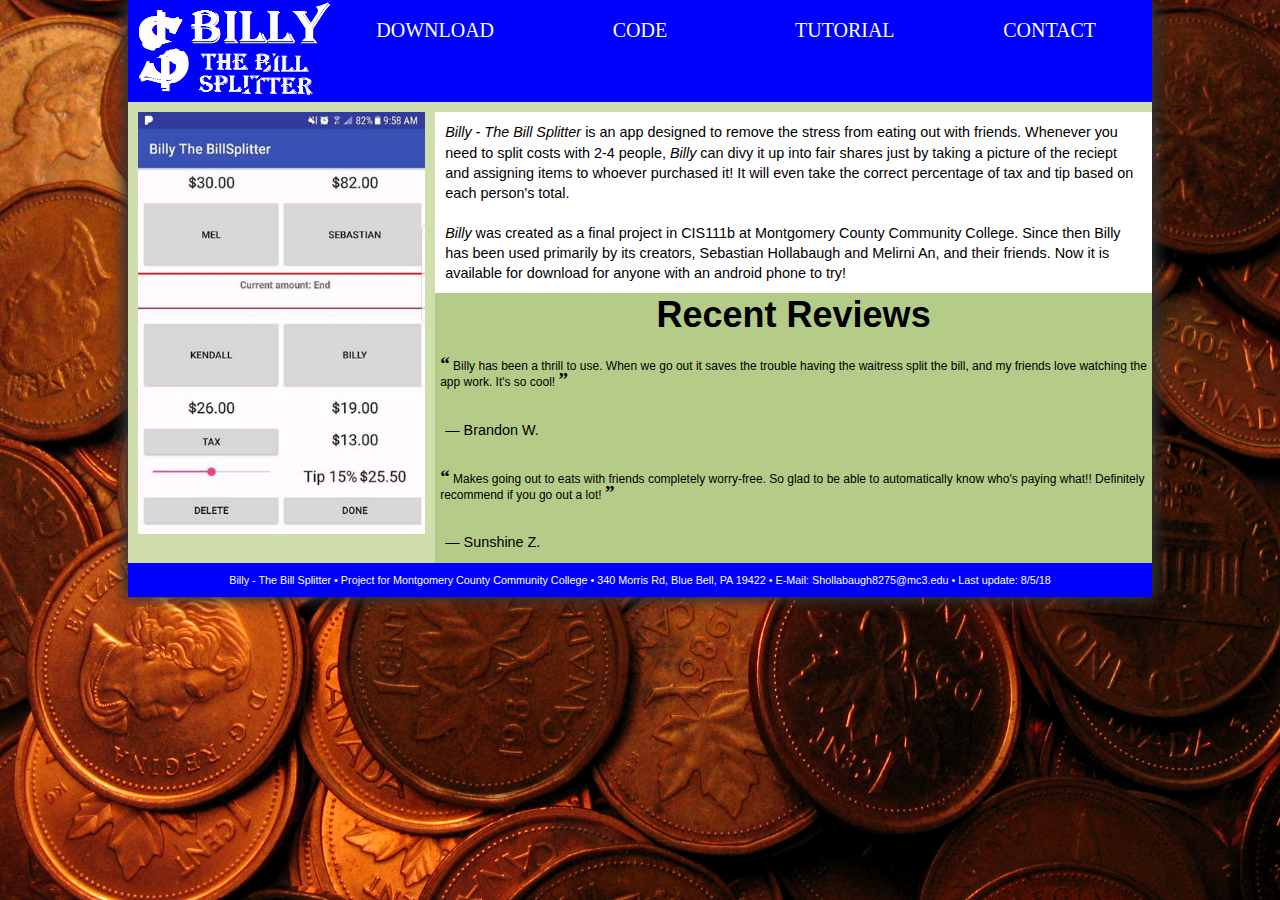
<file: index.html>
<!DOCTYPE html>
<html>
<head>
   <!--  
   Home Page of Billy - The Bill Splitter App
   Author: Sebastian Hollabaugh
   Date:   7/31/18
   
   Filename: index.html
   -->
   
   <title>Billy - The Bill Splitter</title>
   <meta charset="utf-8" />
   <meta name="viewport" content ="width=device-width, initial-scale=1" />
   <link href="bbs_reset.css" rel="stylesheet" />
   <link href="bbs_nav.css" rel="stylesheet" />
   <link href="bbs_index.css" rel="stylesheet" />
</head>

<body>         
<a class="skip-main" href="#main">Skip to main content</a>
   <header>   
      <nav class="horizontal">
		<a href="index.html" class="home"><img src="bbs_logo.png"></a>
         <ul class="mainmenu">
            <li><a href="#" class="submenuTitle">menu</a>
				<ul class="submenu">
					<li><a href="index.html">Home</a>
					</li>
					<li><a href="http://www.mediafire.com/file/71k2mz9gomdb232/app-release.apk/file">Download</a>
					</li>
					<li><a href="code.html">Code</a>
					</li>
					<li><a href="tutorial.html">Tutorial</a>
					</li>
					<li><a href="contact.html">Contact</a> </li>
					</li>
				</ul>
			</li>			
			<li><a href="http://www.mediafire.com/file/71k2mz9gomdb232/app-release.apk/file" class="menu">Download</a>
            </li>
            <li><a href="code.html" class="menu">Code</a>
            </li>
            <li><a href="tutorial.html" class="menu">Tutorial</a>
            </li>
            <li><a href="contact.html" class="menu">Contact</a> </li>
         </ul>
      </nav>
   </header>
   
   <section>
      <article>
		<img src="bbs_screen.jpg" alt="Screenshot of Billy in use" />
      </article>
      
	  <aside class="info">
	           <p id="main" tabindex="-1"><cite>Billy - The Bill Splitter</cite> is an app designed to remove the stress from eating out with friends. 
				Whenever you need to split costs with 2-4 people, <cite>Billy</cite> can divy it up into fair shares just by
				taking a picture of the reciept and assigning items to whoever purchased it! It will even take the correct percentage
				of tax and tip based on each person's total.
         </p>
         <p><cite>Billy</cite> was created as a final project in CIS111b at Montgomery County Community College. Since then Billy has been
				used primarily by its creators, Sebastian Hollabaugh and Melirni An, and their friends. Now it is available for download for anyone with an android phone to try!
         </p>
	  </aside>
	  
      <aside class="reviews">
		<br/>
		<h1>Recent Reviews</h1>
		<br/>
         <blockquote>
            Billy has been a thrill to use. When we go out it saves the trouble having the waitress split the bill, and my friends love watching the app work. It's so cool!
         </blockquote>
		 <p>&mdash; Brandon W.</p>
         <blockquote>
            Makes going out to eats with friends completely worry-free. So glad to be able to automatically know who's paying what!! Definitely recommend if you go out a lot!
         </blockquote>
		 <p>&mdash; Sunshine Z.</p>
      </aside>
   </section>
   
   <footer>
      Billy - The Bill Splitter &#8226; Project for Montgomery County Community College &#8226; 340 Morris Rd, Blue Bell, PA 19422 &#8226; E-Mail: Shollabaugh8275@mc3.edu &#8226;  Last update: 8/5/18
   </footer>
</body>
</html>
</file>
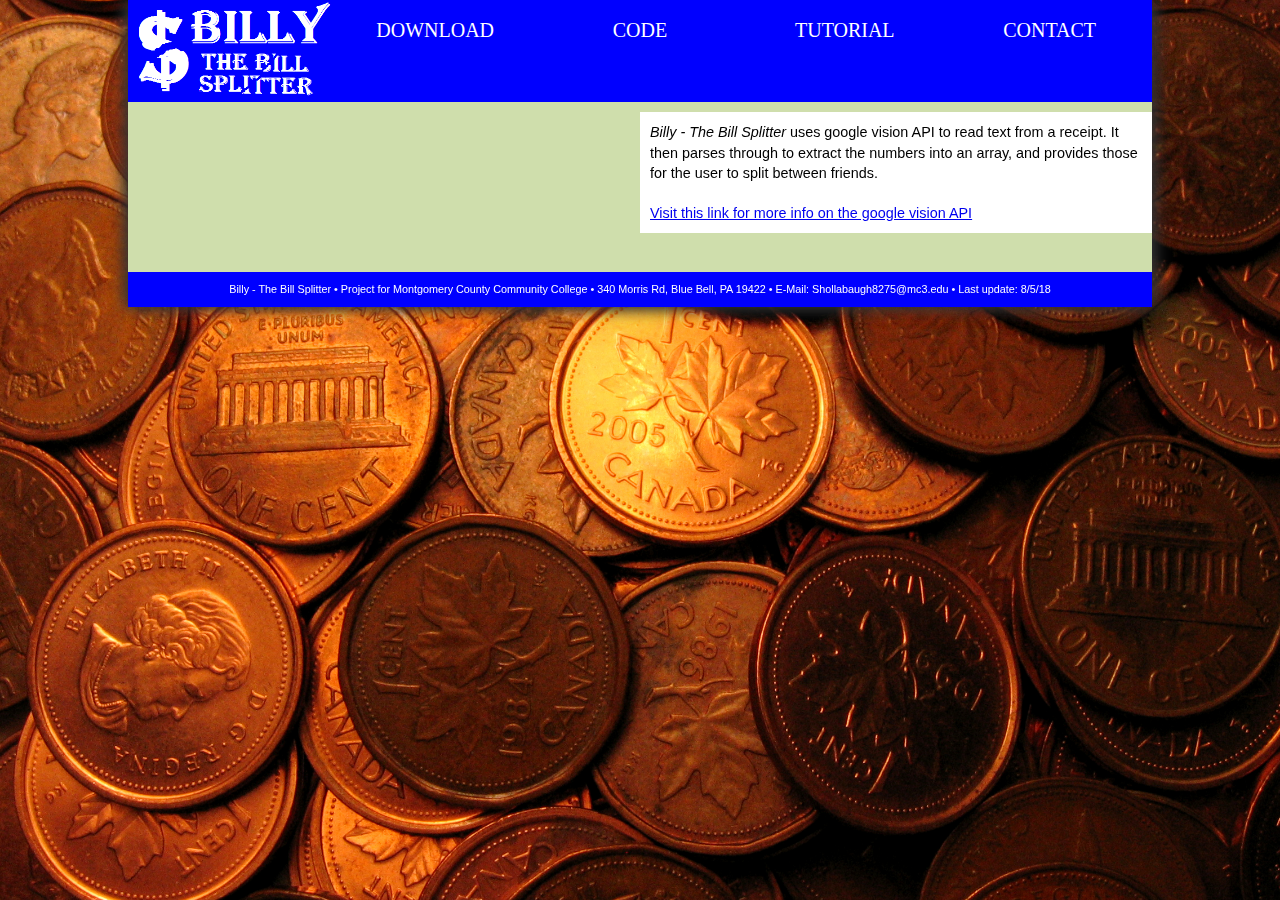
<file: code.html>
<!DOCTYPE html>
<html>
<head>
   <!--  
   Home Page of Billy - The Bill Splitter App
   Author: Sebastian Hollabaugh
   Date:   7/31/18
   
   Filename: code.html
   -->
   
   <title>Billy - The Bill Splitter</title>
   <meta charset="utf-8" />
   <meta name="viewport" content ="width=device-width, initial-scale=1" />
   <link href="bbs_reset.css" rel="stylesheet" />
   <link href="bbs_nav.css" rel="stylesheet" />
   <link href="bbs_code.css" rel="stylesheet" />
</head>

<body>         
<a class="skip-main" href="#main">Skip to main content</a>
   <header>   
      <nav class="horizontal">
		<a href="index.html" class="home"><img src="bbs_logo.png"></a>
         <ul class="mainmenu">
            <li><a href="#" class="submenuTitle">menu</a>
				<ul class="submenu">
					<li><a href="index.html">Home</a>
					</li>
					<li><a href="http://www.mediafire.com/file/71k2mz9gomdb232/app-release.apk/file">Download</a>
					</li>
					<li><a href="code.html">Code</a>
					</li>
					<li><a href="tutorial.html">Tutorial</a>
					</li>
					<li><a href="contact.html">Contact</a> </li>
					</li>
				</ul>
			</li>			
			<li><a href="http://www.mediafire.com/file/71k2mz9gomdb232/app-release.apk/file" class="menu">Download</a>
            </li>
            <li><a href="code.html" class="menu">Code</a>
            </li>
            <li><a href="tutorial.html" class="menu">Tutorial</a>
            </li>
            <li><a href="contact.html" class="menu">Contact</a> </li>
         </ul>
      </nav>
   </header>
   
   <section>
      <article>
		<p><iframe src="https://www.youtube.com/embed/Vx4WMaGrk88?rel=0" frameborder="0" allow="autoplay; encrypted-media" allowfullscreen></iframe></p>
      </article>
	  
	  <aside class="info">
	     <p id="main" tabindex="-1"><cite>Billy - The Bill Splitter</cite> uses google vision API to read text from a receipt. It then parses through to extract the numbers
			   into an array, and provides those for the user to split between friends.
         </p>
		 <p><a href="https://cloud.google.com/vision/">Visit this link for more info on the google vision API</a></p>
	  </aside>
   </section>
   
   
   
   <footer>
      Billy - The Bill Splitter &#8226; Project for Montgomery County Community College &#8226; 340 Morris Rd, Blue Bell, PA 19422 &#8226; E-Mail: Shollabaugh8275@mc3.edu &#8226;  Last update: 8/5/18
   </footer>
</body>
</html>
</file>
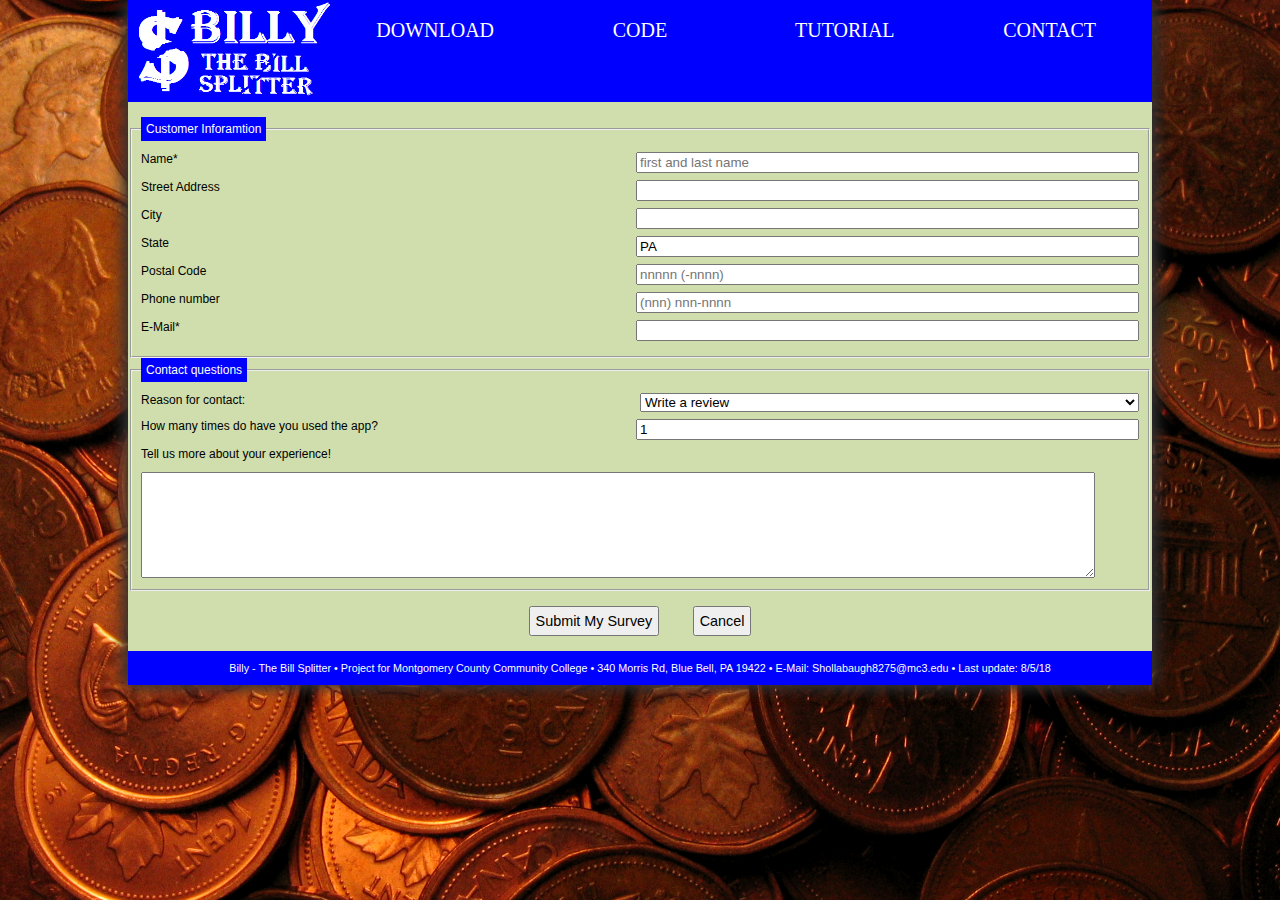
<file: contact.html>
<!DOCTYPE html>
<html>
<head>
   <!--  
   Home Page of Billy - The Bill Splitter App
   Author: Sebastian Hollabaugh
   Date:   8/5/18
   
   Filename: contact.html
   -->
   
   <title>Billy - The Bill Splitter</title>
   <meta charset="utf-8" />
   <meta name="viewport" content ="width=device-width, initial-scale=1" />
   <link href="bbs_reset.css" rel="stylesheet" />
   <link href="bbs_nav.css" rel="stylesheet" />
   <link href="bbs_contact.css" rel="stylesheet" />
</head>

<body>         
<a class="skip-main" href="#main">Skip to main content</a>
   <header>   
      <nav class="horizontal">
		<a href="index.html" class="home"><img src="bbs_logo.png"></a>
         <ul class="mainmenu">
            <li><a href="#" class="submenuTitle">menu</a>
				<ul class="submenu">
					<li><a href="index.html">Home</a>
					</li>
					<li><a href="http://www.mediafire.com/file/71k2mz9gomdb232/app-release.apk/file">Download</a>
					</li>
					<li><a href="code.html">Code</a>
					</li>
					<li><a href="tutorial.html">Tutorial</a>
					</li>
					<li><a href="contact.html">Contact</a> </li>
					</li>
				</ul>
			</li>			
			<li><a href="http://www.mediafire.com/file/71k2mz9gomdb232/app-release.apk/file" class="menu">Download</a>
            </li>
            <li><a href="code.html" class="menu">Code</a>
            </li>
            <li><a href="tutorial.html" class="menu">Tutorial</a>
            </li>
            <li><a href="contact.html" class="menu">Contact</a> </li>
         </ul>
      </nav>
   </header>
   
   <section>
      <article><br/>
		  <form id="contact" action="mailto:shollabaugh8275@students.mc3.edu" method="post">
			  <fieldset id="custInfo">
				<legend>Customer Inforamtion</legend>
				<div class="formRow">
				<label for="name">Name*</label>
				<input name="custName" id="name" type="text" placeholder="first and last name" required />
				</div>
				<div class="formRow">
					<label for="street">Street Address</label>
					<input name="custStreet" id="street" type="text" />
				</div>
				<div class="formRow">	
					<label for="city">City</label>
					<input name="custCity" id="city" type="text" />
				</div>
				<div class="formRow">
						<label for="state">State</label>
						<input name="custState" id="state" type="text" value="PA" />
				</div>
				<div class="formRow">
					<label for="zip">Postal Code</label>
					<input name="custZip" id="zip" type="text" placeholder="nnnnn (-nnnn)" pattern="^\d{5}(-\d{4})?$"/>
				</div>
				<div class="formRow">
					<label for="phone">Phone number</label>
					<input name="custPhone" id="phone" type="tel" placeholder="(nnn) nnn-nnnn" pattern="\d{5}(-\d{4})?$" pattern="^\d{10}$|^(\(\d{3}\)s*)?\d{3}[\s-}?\d{4}$"/>
				</div>
				<div class="formRow">
					<label for="mail">E-Mail*</label>
					<input name="custemail" id="mail" type="email"required />
				</div>
			  </fieldset>
			  <fieldset id="expInfo">
				<legend>Contact questions</legend>
				
				<div class="formRow">
					<label for="order">Reason for contact:</label>
					<select name="orderType" id="order" />
						<option value="order1">Report a bug</option>
						<option value="order2">Provide an idea</option>
						<option value="order3" selected>Write a review</option>
						<option value="order4">App questions</option>
					</select>
				</div>
					
				<div class="formRow">
					<label for="dineSpin">How many times do have you used the app?</label>
					<input name="dineOut" id="dinespin" type="number" value="1" step="1" min="0" max="100" />
				</div>
					
				<label for="commBox">Tell us more about your experience!</label>
				<textarea name="custExp" id="CommBox"></textarea>

			  </fieldset>	  
			  
			  <div id="buttons">
				<input type="submit" value="Submit My Survey" />
				<input type="reset" value="Cancel" />
			</div>
		</form>
      </article>
   </section>
   
   <footer>
      Billy - The Bill Splitter &#8226; Project for Montgomery County Community College &#8226; 340 Morris Rd, Blue Bell, PA 19422 &#8226; E-Mail: Shollabaugh8275@mc3.edu &#8226;  Last update: 8/5/18
   </footer>
</body>
</html>
</file>
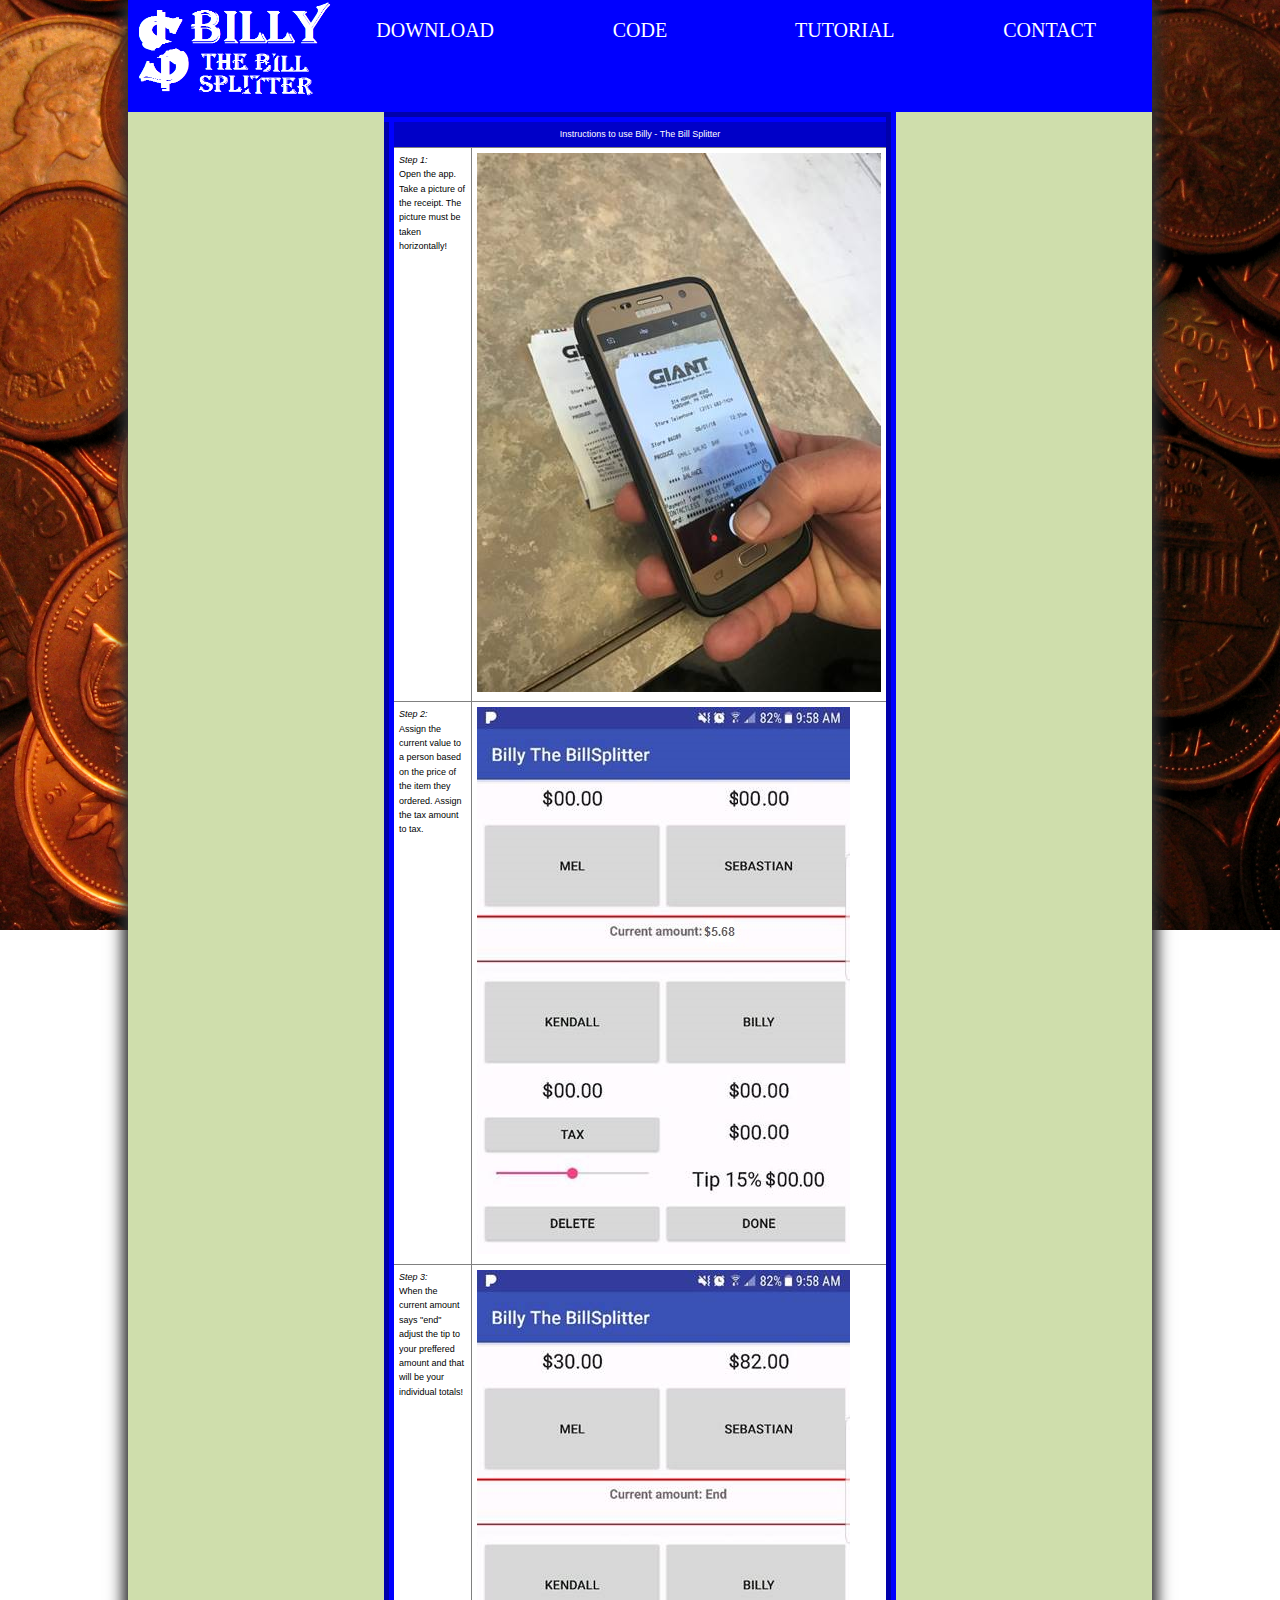
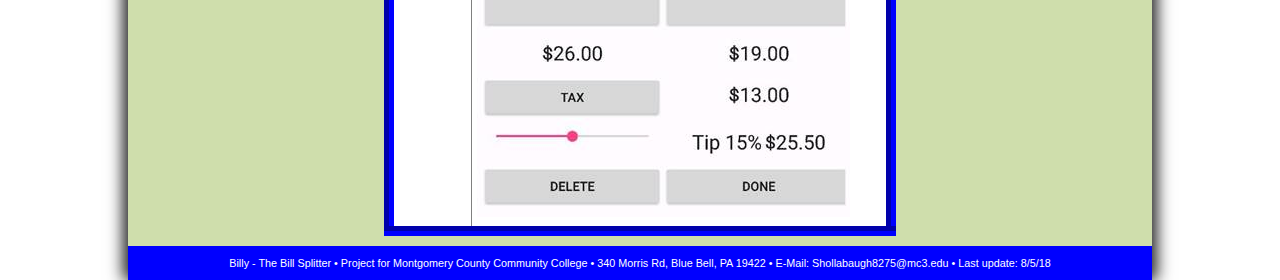
<file: tutorial.html>
<!DOCTYPE html>
<html>
<head>
   <!--  
   Home Page of Billy - The Bill Splitter App
   Author: Sebastian Hollabaugh
   Date:   7/31/18
   
   Filename: tutorial.html
   -->
   
   <title>Billy - The Bill Splitter</title>
   <meta charset="utf-8" />
   <meta name="viewport" content ="width=device-width, initial-scale=1" />
   <link href="bbs_reset.css" rel="stylesheet" />
   <link href="bbs_nav.css" rel="stylesheet" />
   <link href="bbs_tutorial.css" rel="stylesheet" />
</head>

<body>         
<a class="skip-main" href="#main">Skip to main content</a>
   <header>   
      <nav class="horizontal">
		<a href="index.html" class="home"><img src="bbs_logo.png"></a>
         <ul class="mainmenu">
            <li><a href="#" class="submenuTitle">menu</a>
				<ul class="submenu">
					<li><a href="index.html">Home</a>
					</li>
					<li><a href="http://www.mediafire.com/file/71k2mz9gomdb232/app-release.apk/file">Download</a>
					</li>
					<li><a href="code.html">Code</a>
					</li>
					<li><a href="tutorial.html">Tutorial</a>
					</li>
					<li><a href="contact.html">Contact</a> </li>
					</li>
				</ul>
			</li>			
			<li><a href="http://www.mediafire.com/file/71k2mz9gomdb232/app-release.apk/file" class="menu">Download</a>
            </li>
            <li><a href="code.html" class="menu">Code</a>
            </li>
            <li><a href="tutorial.html" class="menu">Tutorial</a>
            </li>
            <li><a href="contact.html" class="menu">Contact</a> </li>
         </ul>
      </nav>
   </header>
   
   <section>
      <article>
		<table class="tutorial">
			<thead>
				<tr>
					<td colspan="2">Instructions to use Billy - The Bill Splitter</td>
				</tr>
			</thead>
			<tbody>
				<tr>
					<td><em>Step 1:</em><br/>Open the app. Take a picture of the receipt. The picture must be taken horizontally!</th>
					<td><img src="bbs_step1.jpg"></td>
				</tr>
				<tr>
					<td><em>Step 2:</em><br/>Assign the current value to a person based on the price of the item they ordered. Assign the tax amount to tax.</th>
					<td><img src="bbs_step2.jpg"></td>
				</tr>
				<tr>
					<td><em>Step 3:</em><br/>When the current amount says "end" adjust the tip to your preffered amount and that will be your individual totals!</th>
					<td><img src="bbs_step3.jpg"></td>
				</tr>
			</tbody>
		</table>
         
      </section>
      </article>
   </section>
   
   <footer>
      Billy - The Bill Splitter &#8226; Project for Montgomery County Community College &#8226; 340 Morris Rd, Blue Bell, PA 19422 &#8226; E-Mail: Shollabaugh8275@mc3.edu &#8226;  Last update: 8/5/18
   </footer>
</body>
</html>
</file>
<file: bbs_nav.css>
@charset "utf-8";

/*
   Author:   Sebastian Hollabaugh
   Date:     8/1/18
   
   Filename: bbs_styles1.css
   
   This file contains the navigation styles used in the Billy Bill Splitter web site.

*/

/* ===========
   Base Styles
   ===========
*/


/* HTML and Body Styles */

html {
   background: url(bbs_background.jpg) center center / cover no-repeat fixed;
   height: 100%;
   font-family: Verdana, Geneva, sans-serif;
   font-size: 12px;
}

body {
   background: blue;   
   box-shadow: rgb(51, 51, 51) 5px 0px 15px,
               rgb(51, 51, 51) -5px 0px 15px;
   margin: 0px auto;
   min-width: 320px;
   max-width: 1024px;
   width: 100%;
}
   
a.skip-main {
    left:-999px;
    position:absolute;
    top:auto;
    width:1px;
    height:1px;
    overflow:hidden;
    z-index:-999;
}
a.skip-main:focus, a.skip-main:active {
    color: black;
    background-color:rgb(181, 204, 136);
    left: auto;
    top: auto;
    width: 30%;
    height: auto;
    overflow:auto;
    margin: 10px 35%;
    padding:5px;
    border-radius: 15px;
    border:4px solid green;
    text-align:center;
    font-size:1.2em;
    z-index:999;
}

/* Body Header Styles */

body header {
   background: blue;   
}

/* Horizonal Navigation Styles */

nav.horizontal img {
	display: block;
	width: 20%;
	float: left;
}

nav.horizontal {
   position: relative;
   background-color: blue;
   min-height: 5em;
}

nav.horizontal li {
   position: relative;
   color: white;
   display: block;
   line-height: 2em;
   font-family: Brush Script MT, Brush Script Std, cursive;
	font-size: 20px;
   text-transform: uppercase;
   text-align: center;
   vertical-align: middle;
   margin-bottom: 0px;
}

nav.horizontal a {
   position: relative;
   display: block;
   font-size: 1em;
   vertical-align: bottom;
   margin-bottom: 0px;
   min-height: 100%;
}

nav.horizontal a.menu {
	min-height: 4em;
	padding: 5%;
}

nav.horizontal a:visited, nav.horizontal a:link {
   color: white;
}

nav.horizontal a:hover, nav.horizontal a:active, nav.horizontal img:hover, nav.horizontal img:active  {
   background-color: rgb(31, 73, 125);
   color: white;
}


/* Main Menu Styles */

ul.mainmenu {
   display: block;
}


/* Submenu Styles */

ul.submenu {
   width: 100%;
   background-color: rgb(181, 204, 136);
}

/* Footer Styles */

body > footer {
   background-color: blue;
   font-size: 0.9em;
   text-align: center;
   padding: 10px 0px;
   color: white;
}


/* Pulldown Menu Styles */
ul.submenu {
	display: none;
}

a.submenuTitle:hover+ul.submenu, ul.submenu:hover {
	display: block;
}


/*	=============================
	Mobile Stlyes: 0px to 480px
	=============================
*/
@media only screen and (max-width: 480px) {
	nav.horizontal a {
		font-size: 1.5em;
		line-height: 2.2em;
	}
	nav.horizontal img {
		float: left;
		width: 100%;
		height: 100%;
	}
	
	ul.submenu {
		box-shadow: rgb(51, 51, 51) 5px 5px 15px;
		position: absolute;
		width: 100%;
	}
		
	nav.horizontal a.menu {
	min-height: 0em;
	padding: 0%;
	display: none;
	}
	
	nav.horizontal a.submenuTitle{
		display: block;
		height: 50%;
	}
	
}

/*	=============================
	Tablet Stlyes: 481px and greater
	=============================
*/
@media only screen and (min-width: 481px) {
	ul.mainmenu > li {
		float: left;
		width: 20%;
		height: 100%;
		vertical-align: bottom;
	}
	ul.menu {
		box-shadow: rgb(51, 51, 51) 5px 5px 15px;
		position: absolute;
		width: 200%;
	}
		
	nav.horizontal a.menu {
	min-height: 2em;
	padding: 0%;
	}
	
	ul.submenu {
		display: none;
	}
	
	nav.horizontal a.submenuTitle {
		display: none;
	}
	
	
}
/*	=============================
	Desktop Stles: 769px and greater
	=============================
*/
@media only screen and (min-width: 769px) {
	ul.menu {
		background: transparent;
		box-shadow: none;
		display: block;
		position: relative;
		vertical-align: bottom;
		width: 100%;
		height: 100%;
	}
	nav.horizontal::after {
		clear: both;
		content: "";
		display: table;
	}
			
	nav.horizontal a.menu {
	min-height: 4em;
	padding: 5%;
	}
}
</file>
<file: bbs_index.css>
@charset "utf-8";

/*
   Author:   Sebastian Hollabaugh
   Date:     8/1/18
   
   Filename: bbs_styles1.css
   
   This file contains the layout styles used in the Billy Bill Splitter Home page.

*/

/* ===========
   Base Styles
   ===========
*/


/* Section and article Styles */

section {
   background-color: rgb(207, 222, 172);
   clear: both;
}

section::after {
   content: "";
   display: table;
   clear: both;
}

article img {
   display: block;
   width: 100%;
   float: left;
   border: 10px solid rgb(207, 222, 172);
}

article::after {
   content: "";
   display: table;
   clear: both;
}

section p {
   line-height: 1.4em;
   padding: 10px;
   font-size: 1.2em;
}

/* Aside Styles */

aside h1 {
	text-align: center;
	font-size: 3em;
}

aside blockquote {
	margin: 20px 5px;
	quotes: "\201C" "\201D";
}

aside blockquote::before {
	content: open-quote;
	font-family: 'Times New roman', Times, serif;
	font-size: 1.6em;
	font-weight: bold;
}

aside blockquote::after {
	content: close-quote;
	font-family: 'Times New roman', Times, serif;
	font-size: 1.6em;
	font-weight: bold;
}

aside {
   display: block;
   background-color: rgb(181, 204, 136);
}

aside.info {
	 background-color: white;
	 width: 70%;
	 margin-top: 10px;
}

aside.reviews {
	width: 70%;
}

/*	=============================
	Mobile Stlyes: 0px to 480px
	=============================
*/
@media only screen and (max-width: 480px) {
	aside.reviews {
		display: none;
	}
	
	article img {
		width: 100%;
	}
	aside.info {
		width: 100%;
	}
	
}

/*	=============================
	Tablet Stlyes: 481px and greater
	=============================
*/
@media only screen and (min-width: 481px) {
	
	article {
		width: 50%;
		float: left;
	}
	
	aside.reviews {
		width: 100%;
		clear: left;
	}
	
	aside.info {
		width: 50%;
		float: left;
		vertical-align: middle;
	}
	
/*	=============================
	Desktop Stles: 769px and greater
	=============================
*/
@media only screen and (min-width: 769px) {
		
	article {
		float: left;
		width: 30%;
	}
	aside {
		float: left;
		width: 70%;
	}
	
	aside.reviews {
		width: 70%;
		clear: none;
	}
	
	aside.info {
		width: 70%;
	}
	
}
</file>
<file: bbs_code.css>
@charset "utf-8";

/*
   Author:   Sebastian Hollabaugh
   Date:     8/1/18
   
   Filename: bbs_code.css
   
   This file contains the layout styles used in the Billy Bill Splitter Home page.

*/

/* ===========
   Base Styles
   ===========
*/


/* Section and article Styles */

section {
   background-color: rgb(207, 222, 172);
   clear: both;
}

section::after {
   content: "";
   display: table;
   clear: both;
}

article::after {
   content: "";
   display: table;
   clear: both;
}

section p {
   line-height: 1.4em;
   padding: 10px;
   font-size: 1.2em;
}

/* Aside Styles */

aside h1 {
	text-align: center;
	font-size: 3em;
}

aside blockquote {
	margin: 20px 5px;
	quotes: "\201C" "\201D";
}

aside blockquote::before {
	content: open-quote;
	font-family: 'Times New roman', Times, serif;
	font-size: 1.6em;
	font-weight: bold;
}

aside blockquote::after {
	content: close-quote;
	font-family: 'Times New roman', Times, serif;
	font-size: 1.6em;
	font-weight: bold;
}

aside {
   display: block;
   background-color: rgb(181, 204, 136);
}

aside.info {
	 background-color: white;
	 width: 70%;
	 margin-top: 10px;
}

aside.reviews {
	width: 70%;
}

/*	=============================
	Mobile Stlyes: 0px to 480px
	=============================
*/
@media only screen and (max-width: 480px) {
	aside.reviews {
		display: none;
	}
	
	article img {
		width: 100%;
	}
	aside.info {
		width: 100%;
	}
	iframe {
    width: auto;
    height: auto;
	}
	
}

/*	=============================
	Tablet Stlyes: 481px and greater
	=============================
*/
@media only screen and (min-width: 481px) {
	
	article {
		width: 50%;
		float: left;
	}
	
	aside.info {
		width: 50%;
		float: right;
		vertical-align: middle;
	}
	
	iframe {
	display: block;
	width: 100%;
	height: 100%;;
	}
	
/*	=============================
	Desktop Stles: 769px and greater
	=============================
*/
@media only screen and (min-width: 769px) {
		
	
	
}
</file>
<file: bbs_contact.css>
/*
   Survey Forms Style Sheet
   Author: Sebastian Hollabaugh
   Date:   8/2/18

   Filename:         bbs_contact.css

*/

/* Form Layout Styles */
section {
   background-color: rgb(207, 222, 172);
   clear: both;
}

section::after {
   content: "";
   display: table;
   clear: both;
}

article::after {
   content: "";
   display: table;
   clear: both;
}

section p {
   line-height: 1.4em;
   padding: 10px;
   font-size: 1.2em;
}

form#survey {
	display: -webkit-flex;
	display: flex;
	-webkit-flex-flow: row-wrap;
	flex-flow: row wrap;
}

form#survey > fieldset {
	background-color: blue;
	border-radius: 20px;
	-webkit-flex: 1 1 300px;
	flex: 1 1 300px;	
	font-size: 0.85em;
	padding: 10px;
	margin: 10px;
}

div.formRow {
	display: -webkit-flex;
	display: flex;
	-webkit-flex-flow: row-wrap;
	flex-flow: row wrap;
	margin: 7px 0px;
}

div.formRow > * {
	-webkit-flex: 1 1 150px;
	flex: 1 1 150px;
}

/* Legend Styles */

legend {
	background-color: blue;
	color: white;
	padding: 5px;
}


/* Text Area Styles */

textarea {
	margin-top: 10px;
	height: 100px;
	width: 95%;
}


/* Spinner Styles */

div.formRow > input#dineSpin {
	-webkit-flex: 0 0 50px;
	flex: 0 0 50px;
}

/* Form Button Styles */
div#buttons {
	text-align: center;
	width: 100%;
}

input[type='submit'], input[type='reset'] {
	font-size: 1.2em;
	padding: 5px;
	margin: 15px;
}


/* Validation Styles */
input:focus, select:focus, textarea:focus {
	background-color: rgb(220, 255, 220);
}

input#name:focus:valid, input#zip:focus:valid, input#phone:focus:valid, input#mail:focus:valid {
	background: rgb(220, 255, 220) url(rb_valid.png) bottom right/contain no-repeat;
}

input#name:focus:invalid, input#zip:focus:invalid, input#phone:focus:invalid, input#mail:focus:invalid {
	background: rgb(220, 255, 220) url(rb_invalid.png) bottom right/contain no-repeat;
}
</file>
<file: bbs_tutorial.css>
@charset "utf-8";

/*
   New Perspectives on HTML and CSS
   Tutorial 6
   Tutorial Case

   Tables Style Sheet
   Author: Sebastianhollabaugh
   Date:   8/2/18

   Filename:      bbs_tutorial.css

*/

/* Table Styles */
table.tutorial {
	background: white;
	border-collapse: collapse;
	margin: 10px auto;
	font-size: 0.75em;
}

/* Table Cell Styles */
table.tutorial th, table.tutorial td {
	border: 1px solid gray;
	padding: 5px;
	vertical-align: top;
	width: 50%;
}


/* Row Group Styles */
table.tutorial thead {
	background: rgb(0, 0, 200);
	text-align: center;
	color: white;
}

/* Column widths are based on these cells */
.row-inst {
  width: 50%;
}
.row-pic {
  width: 50%;
}



section {
   background-color: rgb(207, 222, 172);
   clear: both;
}

section::after {
   content: "";
   display: table;
   clear: both;
}

article::after {
   content: "";
   display: table;
   clear: both;
}

section p {
   line-height: 1.4em;
   padding: 10px;
   font-size: 1.2em;
}

/* Aside Styles */

aside h1 {
	text-align: center;
	font-size: 3em;
}

aside blockquote {
	margin: 20px 5px;
	quotes: "\201C" "\201D";
}

aside blockquote::before {
	content: open-quote;
	font-family: 'Times New roman', Times, serif;
	font-size: 1.6em;
	font-weight: bold;
}

aside blockquote::after {
	content: close-quote;
	font-family: 'Times New roman', Times, serif;
	font-size: 1.6em;
	font-weight: bold;
}

aside {
   display: block;
   background-color: rgb(181, 204, 136);
}

aside.info {
	 background-color: white;
	 width: 70%;
	 margin-top: 10px;
}

aside.reviews {
	width: 70%;
}

/*	=============================
	Mobile Stlyes: 0px to 480px
	=============================
*/
@media only screen and (max-width: 480px) {
	aside.reviews {
		display: none;
	}
	
	article img {
		width: 100%;
	}
	aside.info {
		width: 100%;
	}
	iframe {
    width: auto;
    height: auto;
	}
	table.tutorial {
	width: 100%;
	border: 0px outset blue;
}
	
}

/*	=============================
	Tablet Stlyes: 481px and greater
	=============================
*/
@media only screen and (min-width: 481px) {
	
	table.tutorial {
	width: 75%;
	border: 10px outset blue;
	margin-top: 10px;
	}
}
	
/*	=============================
	Desktop Stles: 769px and greater
	=============================
*/
@media only screen and (min-width: 769px) {
	table.tutorial {
		width: 50%;
	}
	
	
}
</file>
